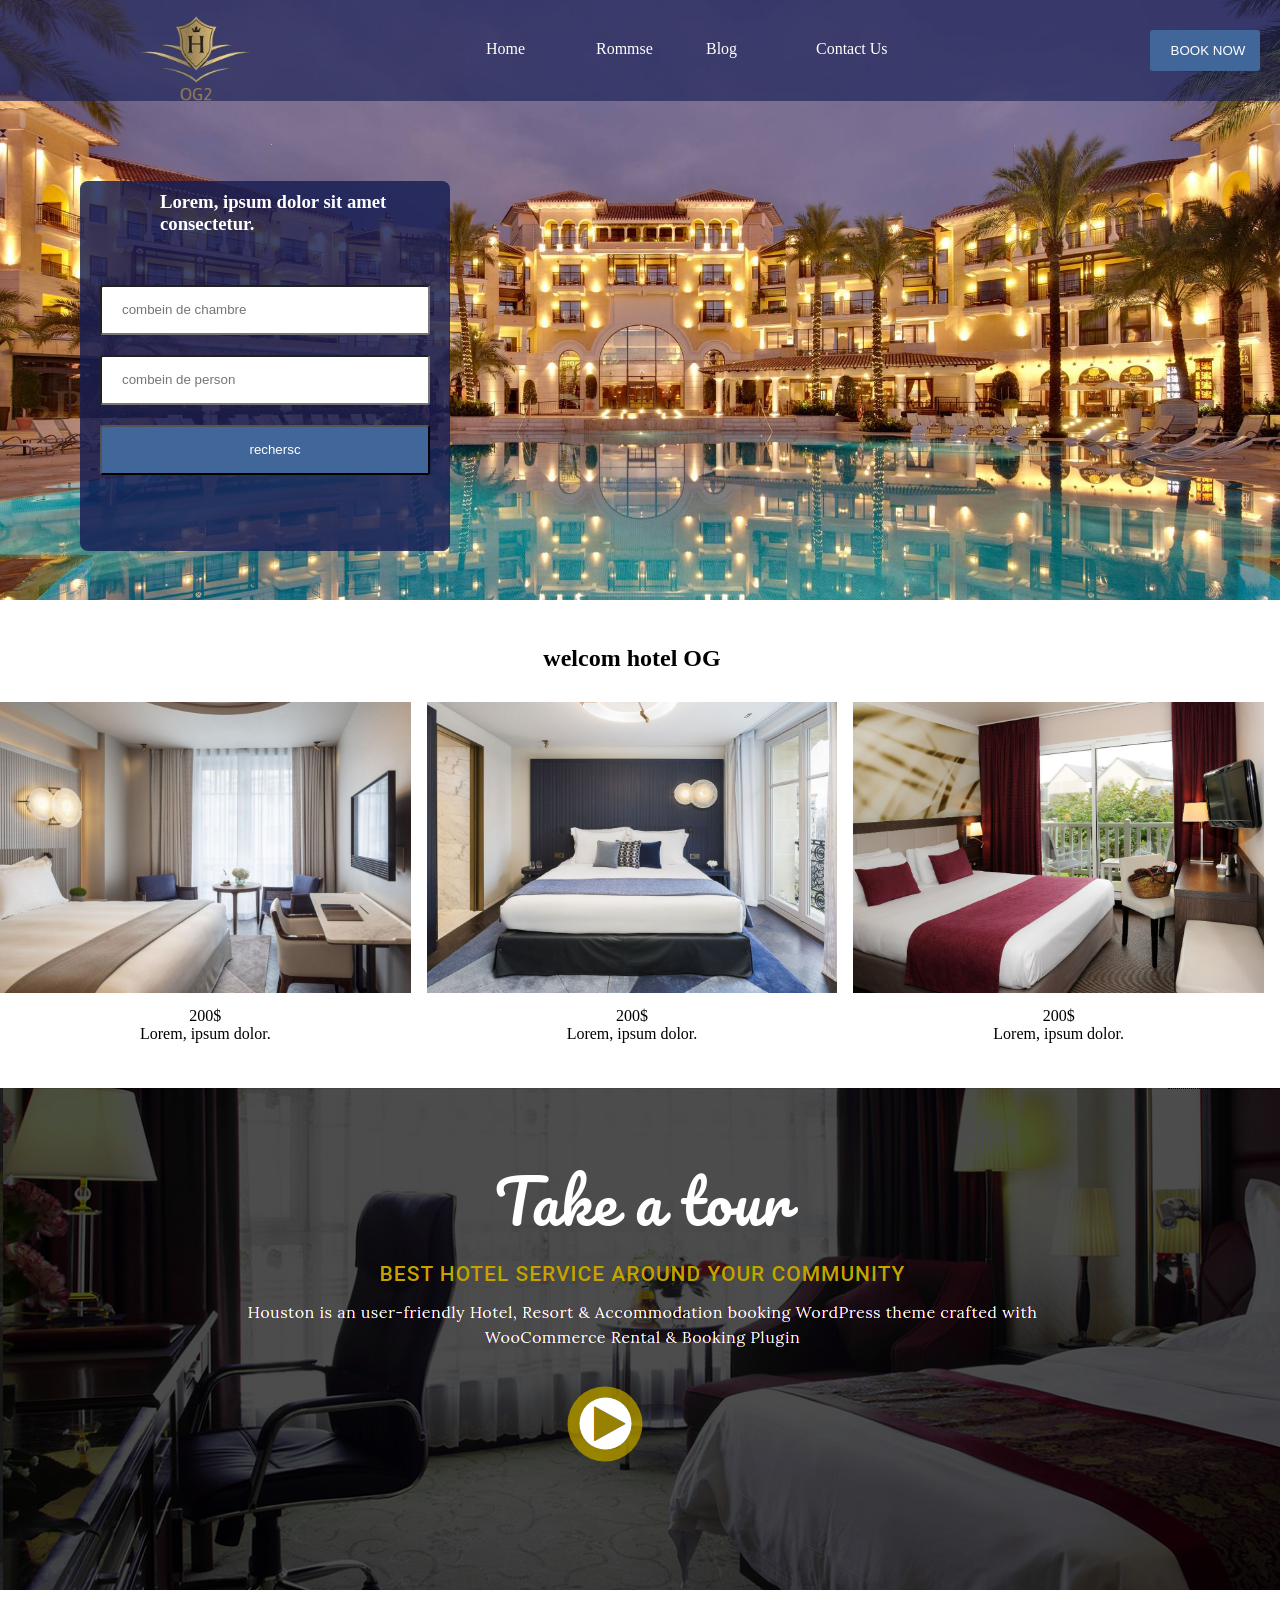
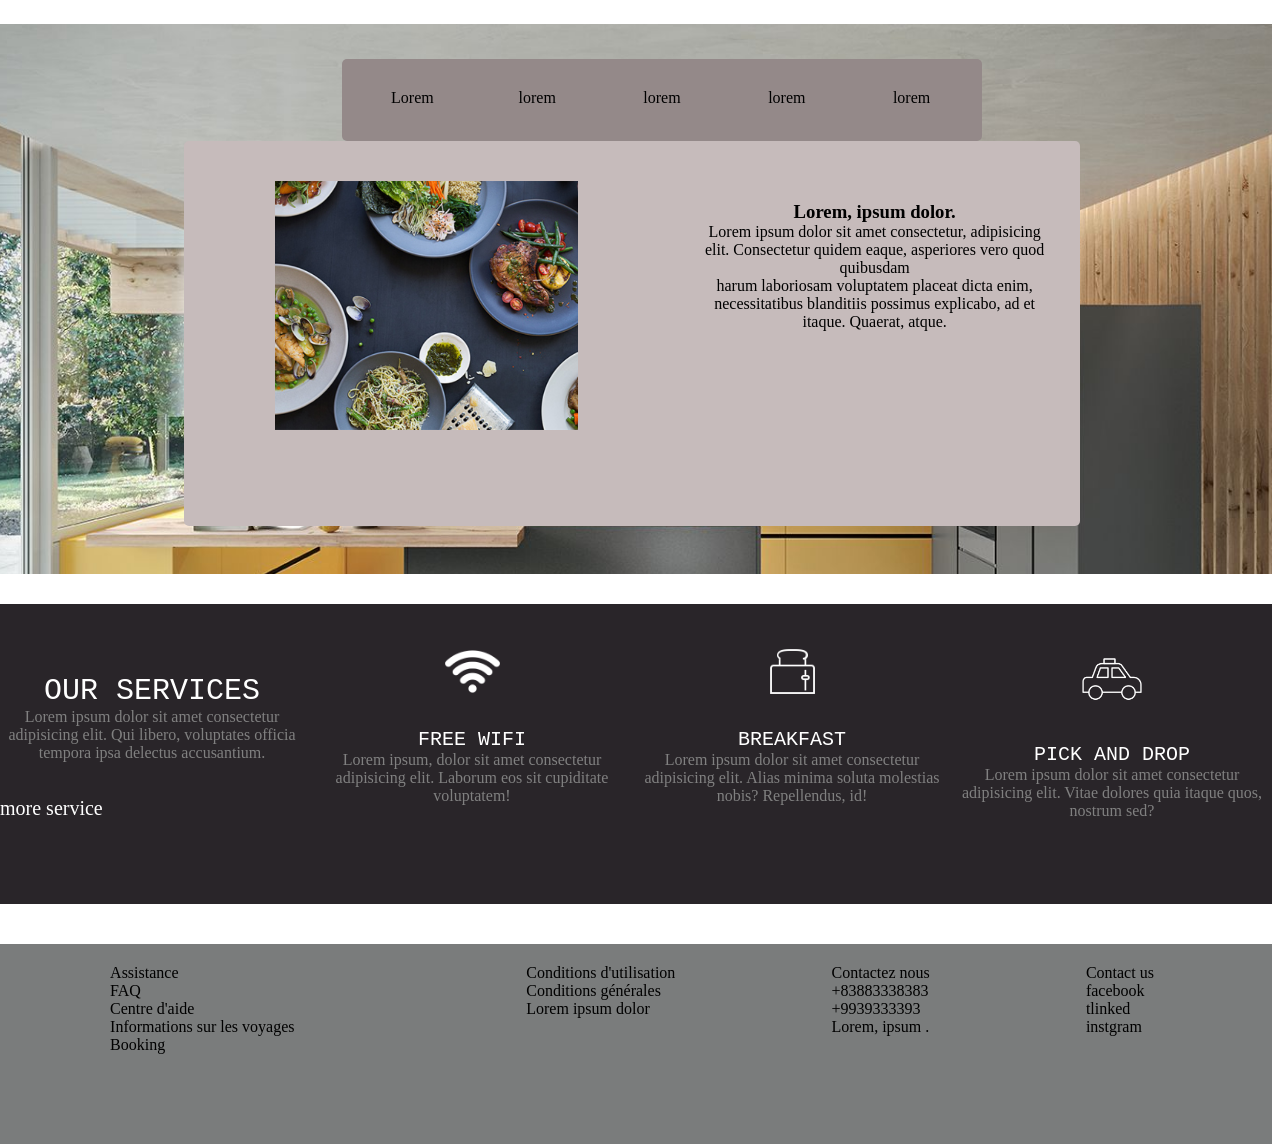
<file: projet5/index.html>
<!DOCTYPE html>
<html lang="en">
<head>
    <meta charset="UTF-8">
    <meta http-equiv="X-UA-Compatible" content="IE=edge">
    <meta name="viewport" content="width=device-width, initial-scale=1.0">
    <link rel="stylesheet" href="style.css">
    <link rel="stylesheet" href="grid.css">
    <link rel="stylesheet" href="https://cdnjs.cloudflare.com/ajax/libs/font-awesome/5.15.3/css/all.min.css"/>
    <title>Document</title>
</head>
<body>
    <section class="secmenu">
        <header class="hdr">
            <nav>
                <ul>
                    <img class="logo" src="1.png" alt="logo">
                    
                     <DIV class="div1"><div class="divli"><LI class="home"><a href="file:///C:/Users/solicode/Documents/GitHub/projet5-site-vitrine/projet5/projet.html">Home</a></LI>
                     <li class="rom"><a href="file:///C:/Users/solicode/Documents/GitHub/projet5-site-vitrine/projet5/index2.html">Rommse</a></li>
                     <li class="blog"><a href="">Blog</a></li>
                     <li class="us"><a href="file:///C:/Users/solicode/Documents/GitHub/projet5-site-vitrine/projet5/index3.html">Contact Us</a></li></div>
                     <button class="BOOK"><a href="">BOOK NOW</a></button>
                    </DIV>
                </ul>
            

                
            </nav>
        </header>
        <section class="sec1">
            <form >
                <div class="div2">
                <h3 class="p1">Lorem, ipsum dolor sit amet consectetur.</h3>
                <input class="text1" type="text" placeholder="combein de chambre">
                <input class="text2" type="text"  placeholder="combein de person ">
                <button class="but2"> rechersc</button>
            </div>
            </form>
        </section></section>
    <section class="row">
              <h2 class="col-lg-12 col-sm-12 col-md-12 p2">welcom hotel OG</h2>
             <section class="col-lg-4 col-sm-12 col-md-6"> 
                 <a href="file:///C:/Users/solicode/Documents/GitHub/projet5-site-vitrine/projet5/index2.html"><img src="1.1.jpg" alt=""></a>
                 <p class="pt">200$ <br>Lorem, ipsum dolor.</p>
             </section>
             <section class="col-lg-4 col-sm-12 col-md-6"><img src="2.1.jpg" alt="">
                 <p class="pt">200$ <br>Lorem, ipsum dolor.</p>
             </section>
             <section class="col-lg-4 col-sm-12 col-md-6"><img src="3.1.jpg" alt="">
                 <p class="pt">200$ <br>Lorem, ipsum dolor.</p>
            </section>
    </section>
    <section>
        <img class="scrin" src="scrin.png" alt="photo" >
    </section>
    <section class="sec45 row" >
        <section class="sec4 col-lg-6 col-sm-9 col-md-6">
        <p class="p11">Lorem </p> 
        <p> lorem</p>
        <p>lorem</p>
        <p> lorem</p>
        <p>lorem</p>
    
    </section>
        <section class=" row sec5 ">
          <div class="col-lg-6 col-sm-9 col-md-6">
            <img class="ima2 "src="imag2.PNG" alt="photo" > </div>
            <div class=" pato col-lg-5 col-sm-9 col-md-6"><h3 class="h">Lorem, ipsum dolor.</h3>
            <p id="psec4">Lorem ipsum dolor sit amet consectetur, adipisicing elit. Consectetur quidem eaque, asperiores vero quod quibusdam <br>harum laboriosam voluptatem placeat dicta enim, necessitatibus blanditiis possimus explicabo, ad et itaque. Quaerat, atque.</p></div>
         
          </section>
        </section>
     <section class="row sec6">
        <section class="col-lg-3 col-md-6 col-sm-12 sec61">
                 <p class=" our">OUR SERVICES</p>
                 <P class="lor22">Lorem ipsum dolor sit amet consectetur adipisicing elit. Qui libero, voluptates officia tempora ipsa delectus accusantium.</P>
                 <P class="more">more service</P>
        </section>
        <section class="col-lg-3 col-md-6 col-sm-12 sec61">
            
                 <img class="wifi" src="wifi.png" alt="image">
                 <P class="free">FREE WIFI</P>
                 <p class="lor22">Lorem ipsum, dolor sit amet consectetur adipisicing elit. Laborum eos sit cupiditate voluptatem!</p>
        </section>
        <section class="col-lg-3 col-md-6 col-sm-12 sec61">

                 <img class="tost" src="tost.png" alt="image" >      
                 <p class="free">BREAKFAST</p>
                 <p class="lor22">Lorem ipsum dolor sit amet consectetur adipisicing elit. Alias minima soluta molestias nobis? Repellendus, id!</p>
        </section>
        <section class=" col-lg-3 col-md-6 col-sm-12 sec61">
                 <img class="taxi" src="taxi.png" alt="image">
                 <p class="pick">PICK AND DROP</p>
                 <p class="lor22">Lorem ipsum dolor sit amet consectetur adipisicing elit. Vitae dolores quia itaque quos, nostrum sed?</p>
        </section>
    </section>
     <footer class="row" >
        <ul class=" li1">
            <li>Assistance</li>
            <li>FAQ</li>
            <li>Centre d'aide</li>
            <li>Informations sur les voyages</li>
            <li>Booking</li>
        </ul>
        <ul class="li2">
            <li>Conditions d'utilisation</li>
            <li>Conditions générales</li>
            <li>Lorem ipsum dolor </li>
        </ul>
        <ul class="li3 ">
            <li>Contactez nous</li>
            <li>+83883338383</li>
            <li>+9939333393</li>
            <li>Lorem, ipsum .</li>
        </ul>
        <ul class="li4 ">
            <li>Contact us</li>
            <li> facebook</li>
            <li>tlinked</li>
            <li>instgram</li>
        </ul>
    </footer>
</body>
</html>
</file>
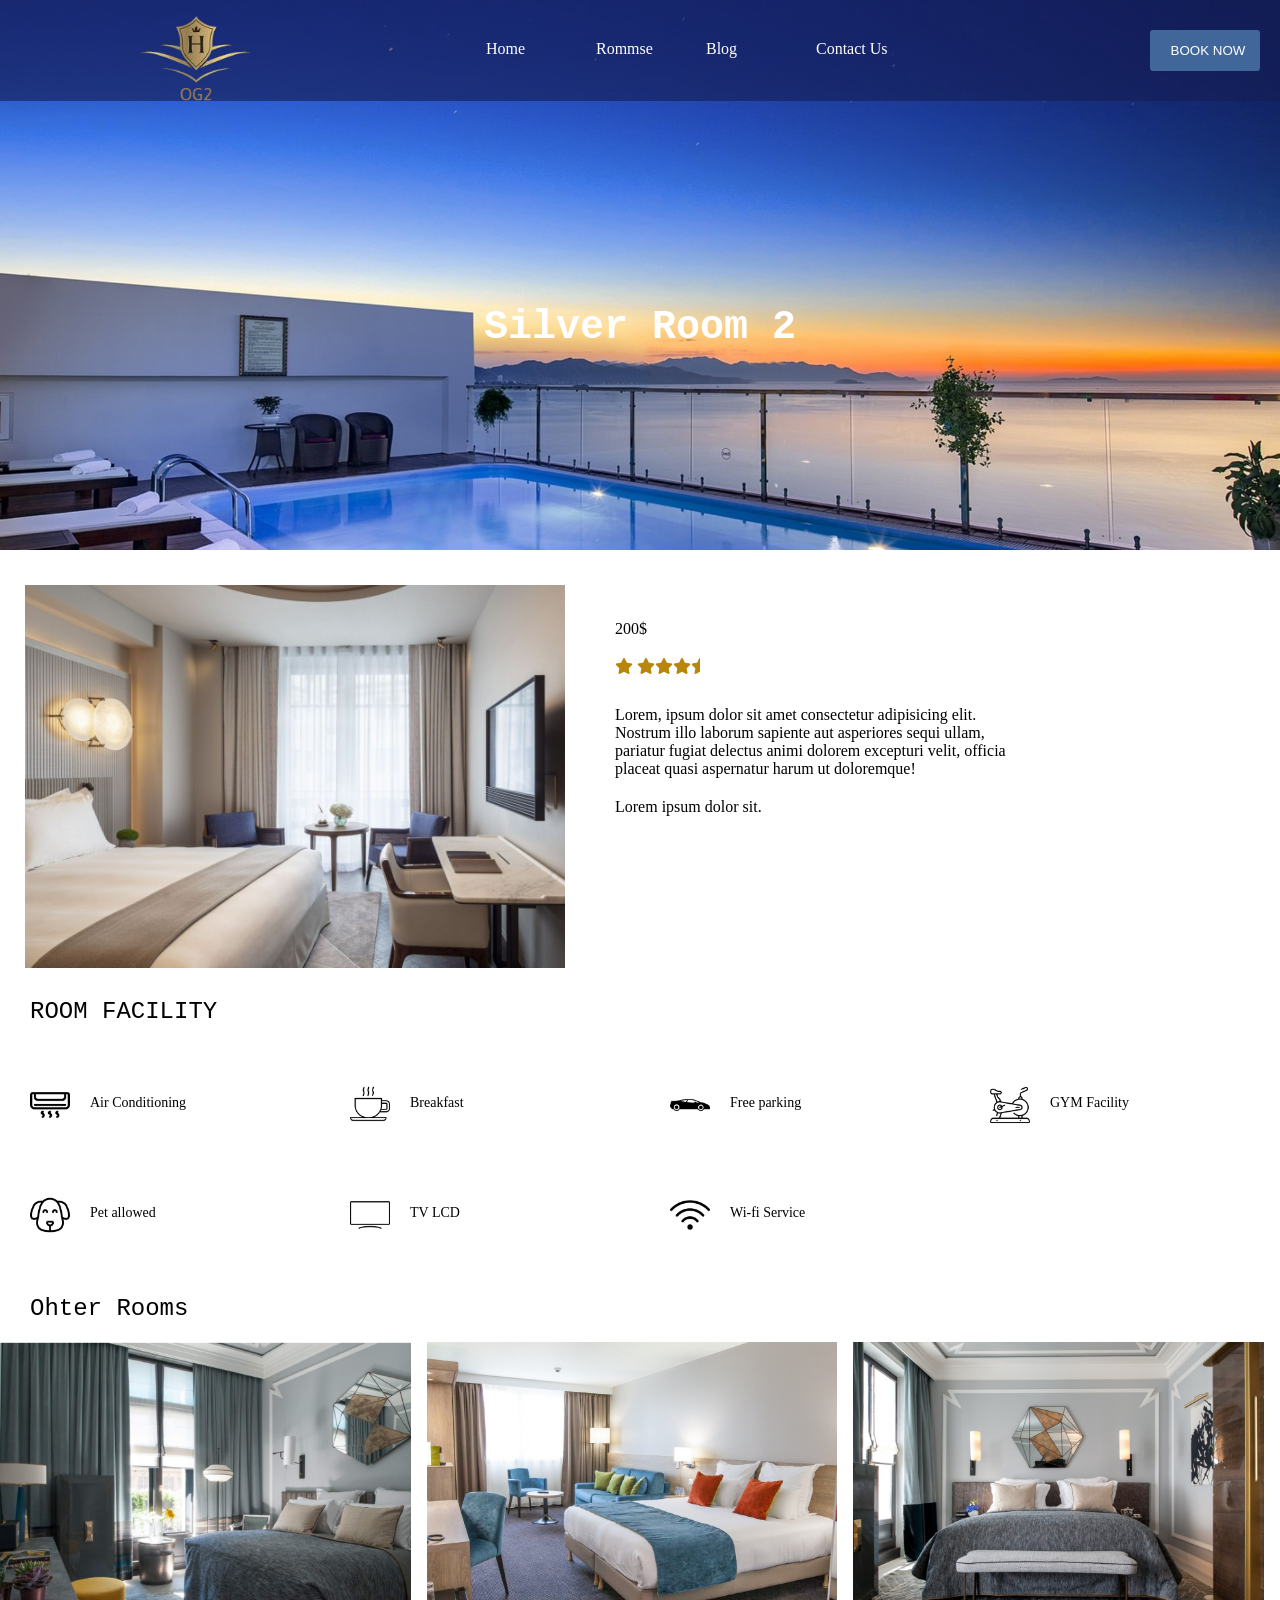
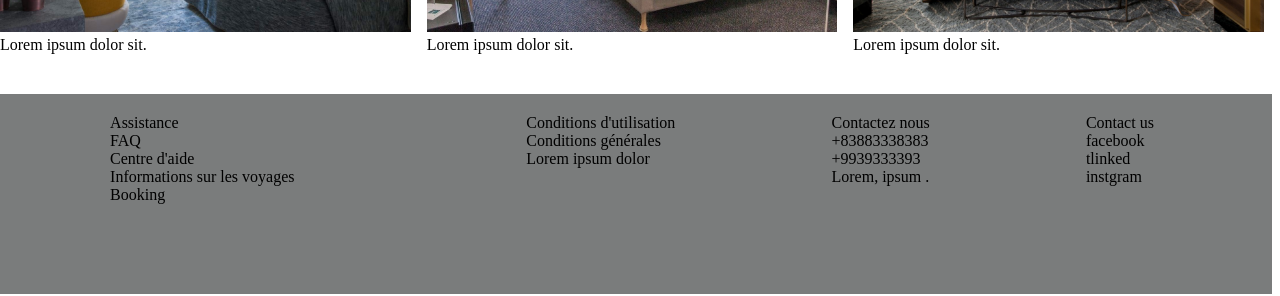
<file: projet5/index2.html>
<!DOCTYPE html>
<html lang="en">
<head>
    <meta charset="UTF-8">
    <meta http-equiv="X-UA-Compatible" content="IE=edge">
    <meta name="viewport" content="width=device-width, initial-scale=1.0">
    <link rel="stylesheet" href="style.css">
    <link rel="stylesheet" href="https://cdnjs.cloudflare.com/ajax/libs/font-awesome/6.0.0-beta2/css/all.min.css" integrity="sha512-YWzhKL2whUzgiheMoBFwW8CKV4qpHQAEuvilg9FAn5VJUDwKZZxkJNuGM4XkWuk94WCrrwslk8yWNGmY1EduTA==" crossorigin="anonymous" referrerpolicy="no-referrer" />
    <link rel="stylesheet" href="grid.css">
    <title>Document</title>
</head>
<body>
    <section class="secmenus">
        <header class="hdr">
            <nav>
                <ul>
                    <img class="logo" src="1.png" alt="logo">
                     <DIV class="div1"><div class="divli"><LI class="home"><a href="file:///C:/Users/solicode/Documents/GitHub/projet5-site-vitrine/projet5/projet.html">Home</a></LI>
                     <li class="rom"><a href="file:///C:/Users/solicode/Documents/GitHub/projet5-site-vitrine/projet5/index2.html">Rommse</a></li>
                     <li class="blog"><a href="">Blog</a></li>
                     <li class="us"><a href="file:///C:/Users/solicode/Documents/GitHub/projet5-site-vitrine/projet5/index3.html">Contact Us</a></li></div>
                     <button class="BOOK"><a href="">BOOK NOW</a></button>
                    </DIV>
                </ul>  
            </nav>
        </header>
        <section class="h11 col-lg-12 col-md-12 col-sm-12"><h1 class="h11">Silver Room 2</h1></section>
    </section> 
    <section class="sec22"><img src="1.1.jpg" class="img3" alt="pohto">
    <ul>
        <div class="text4"><li class="mani">200$</li>
        <li class="star"> <i class="fas fa-star"> <i class="fas fa-star"><i class="fas fa-star"><i class="fas fa-star"><i class="fas fa-star-half"></i></i></i></i></i></li>
        <li class="lor1">Lorem, ipsum dolor sit amet consectetur adipisicing elit. Nostrum illo laborum sapiente aut asperiores sequi ullam, pariatur fugiat delectus animi dolorem excepturi velit, officia placeat quasi aspernatur harum ut doloremque!</li>
        <li class="lor2" >Lorem ipsum dolor sit.</li>
    </div>
    </ul>
</section>
    <section class="row sec23">
        <div class="p12 col-sm-12 col-md-12 col-lg-12 col-xs-12"><p>ROOM FACILITY</p></div>
        <div class="div12 col-lg-3 col-md-4 col-sm-4 col-xs-6">
        <img class="icon12" src="air.png" alt="icon-air">
        <p class="p21">Air Conditioning</p></div>
        <div class="div12 col-lg-3 col-md-4 col-sm-4 col-xs-6">
            <img class="icon12" src="cafe.png" alt="icon-coffee">
            <p class="p21">Breakfast</p>
        </div>
        <div class="div12 col-lg-3 col-md-4 col-sm-4 col-xs-6">
            <img class="icon12" src="voiture.png" alt="icon-voiture">
            <p class="p21">Free parking</p>
        </div>
        <div class="div12 col-lg-3 col-md-4 col-sm-4 col-xs-6">
            <img class="icon12" src="gym.png" alt="icon-gym">
            <p class="p21">GYM Facility</p>
        </div>
        <div class="div12 col-lg-3 col-md-4 col-sm-4 col-xs-6">
            <img class="icon12" src="dog.png" alt="icon-dog">
            <p class="p21">Pet allowed</p>
        </div>
        <div class="div12 col-lg-3 col-md-4 col-sm-4 col-xs-6">
            <img class="icon12" src="tv.png" alt="icon-tv">
            <p class="p21">TV LCD</p>
        </div>
        <div class="div12 col-lg-6 col-md-4 col-sm-4 col-xs-6">
            <img class="icon12" src="wifi2.png" alt="icon-wifi">
            <p class="p21">Wi-fi Service</p>
        </div>
    </section>
    <section  class="row">
        <div class="col-lg-12 col-md-12 col-sm-12 col-xs-12 "><p class="p12">Ohter Rooms</p></div>
        <div class="col-lg-4 col-md-4 col-sm-12 col-xs-6"><img class="ohter" src="5.1.png" alt="image">
        <p>Lorem ipsum dolor sit.</p></div>
        <div class="col-lg-4 col-md-4 col-sm-12 col-xs-6"><img class="ohter" src="4.1.jpg" alt="image">
            <p>Lorem ipsum dolor sit.</p></div>
        <div class="col-lg-4 col-md-4 col-sm-12 col-xs-6"><img class="ohter" src="6.1.jpg" alt="image">
            <p>Lorem ipsum dolor sit.</p></div>
    </section>
    <footer class="row">
        <ul class=" li1">
            <li>Assistance</li>
            <li>FAQ</li>
            <li>Centre d'aide</li>
            <li>Informations sur les voyages</li>
            <li>Booking</li>
        </ul>
        <ul class="li2">
            <li>Conditions d'utilisation</li>
            <li>Conditions générales</li>
            <li>Lorem ipsum dolor </li>
        </ul>
        <ul class="li3 ">
            <li>Contactez nous</li>
            <li>+83883338383</li>
            <li>+9939333393</li>
            <li>Lorem, ipsum .</li>
        </ul>
        <ul class="li4 ">
            <li>Contact us</li>
            <li> facebook</li>
            <li>tlinked</li>
            <li>instgram</li>
        </ul>
    </footer>
</body>
</html>
</file>
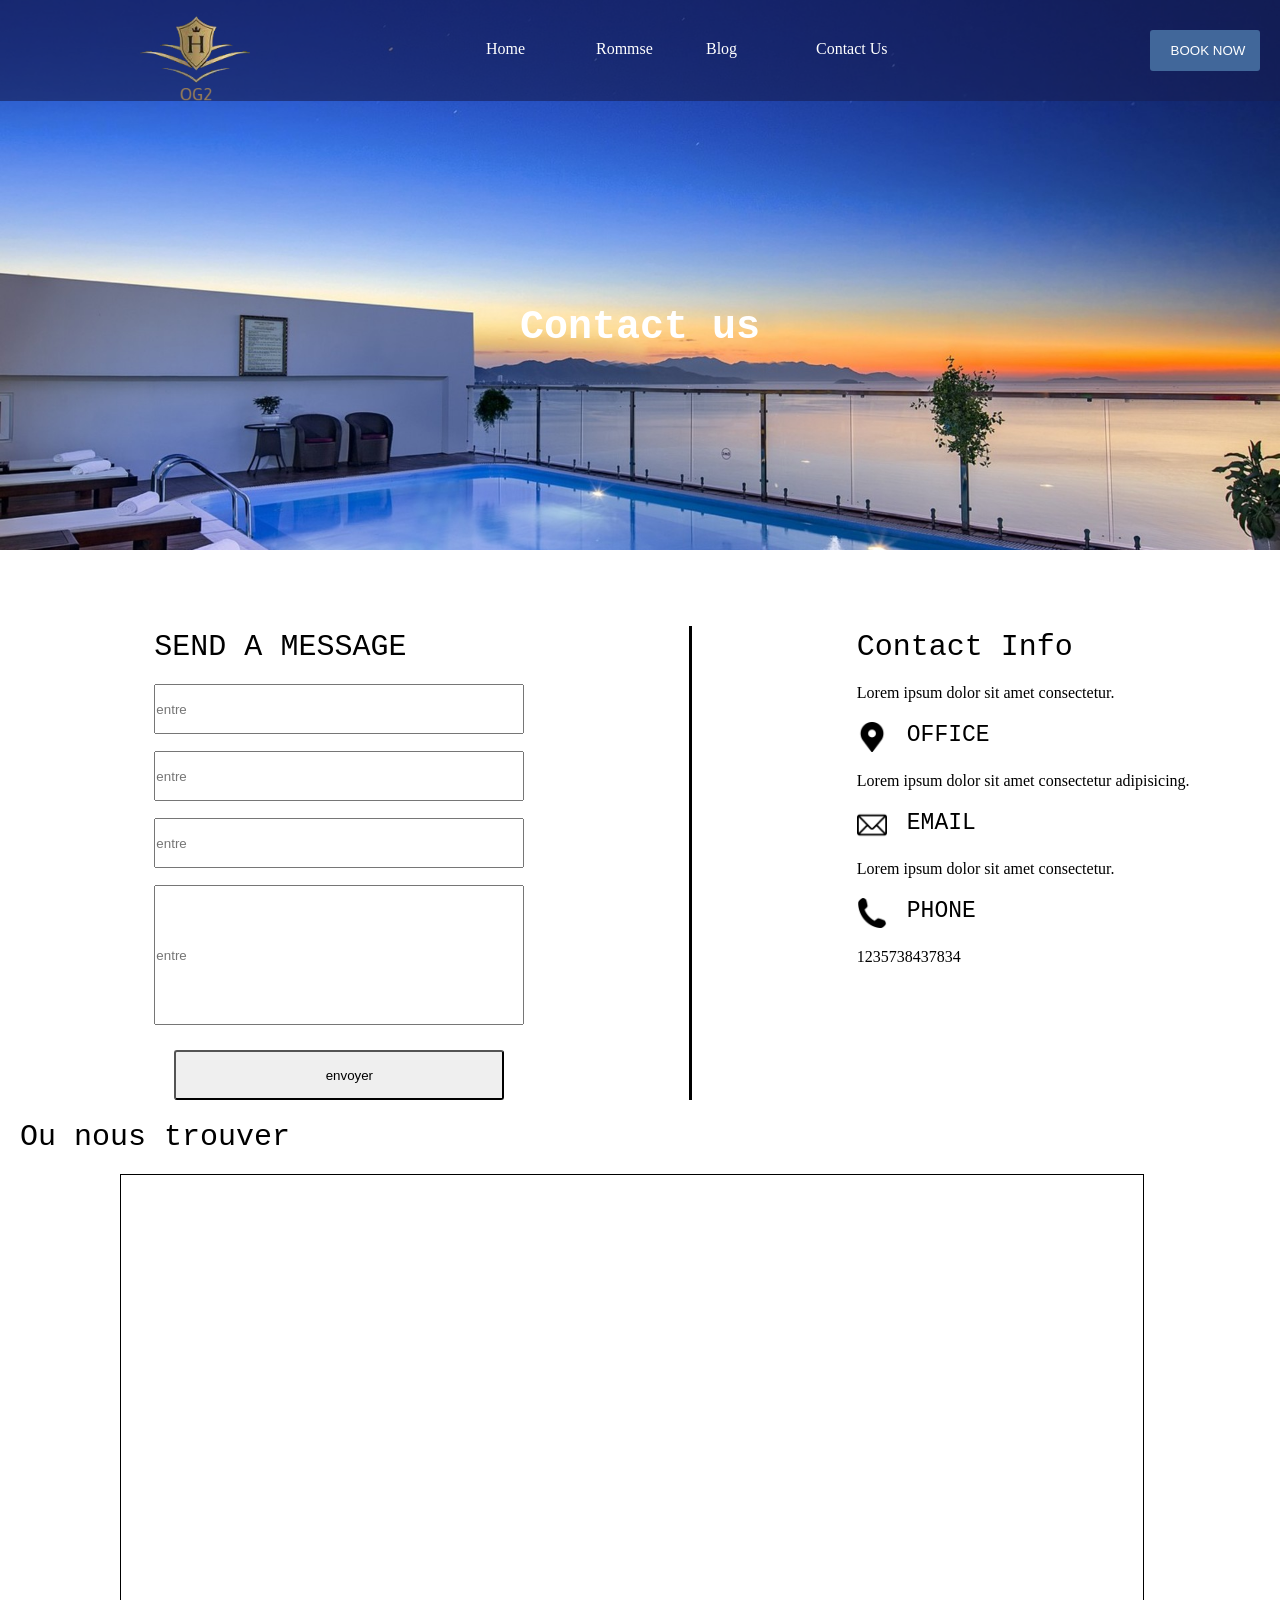
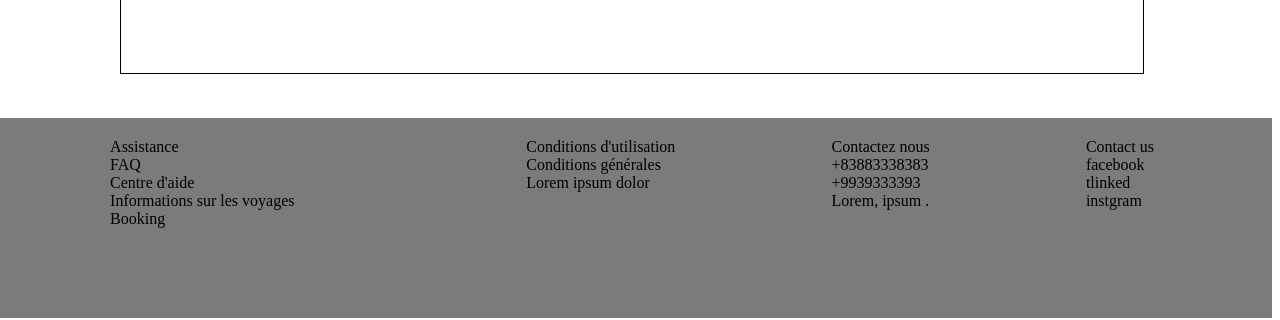
<file: projet5/index3.html>
<!DOCTYPE html>
<html lang="en">
<head>
    <meta charset="UTF-8">
    <meta http-equiv="X-UA-Compatible" content="IE=edge">
    <meta name="viewport" content="width=device-width, initial-scale=1.0">
    <link rel="stylesheet" href="style.css">
    <link rel="stylesheet" href="grid.css">
    <title>Document</title>
</head>
<body>
    <section class="secmenus">
    <header class="hdr">
        <nav>
            <ul>
                <img class="logo" src="1.png" alt="logo">
                 <DIV class="div1"><div class="divli"><LI class="home"><a href="file:///C:/Users/solicode/Documents/GitHub/projet5-site-vitrine/projet5/projet.html">Home</a></LI>
                 <li class="rom"><a href="file:///C:/Users/solicode/Documents/GitHub/projet5-site-vitrine/projet5/index2.html">Rommse</a></li>
                 <li class="blog"><a href="">Blog</a></li>
                 <li class="us"><a href="file:///C:/Users/solicode/Documents/GitHub/projet5-site-vitrine/projet5/index3.html">Contact Us</a></li></div>
                 <button class="BOOK"><a href="">BOOK NOW</a></button>
                </DIV>
            </ul>
        </nav>
    </header>
    <section class="h11 col-lg-12 col-md-12 col-sm-12"><h1 class="h11">Contact us</h1></section>
    </section>
    <section class="row">
        <div>
            <form class="form2">
                <p class="p33">SEND A MESSAGE</p>
                <input class="entre" type="text" placeholder="entre">
                <input class="mesa" type="text" placeholder="entre">
                <input class="op" type="text" placeholder="entre">
                <input class="nom" type="text" placeholder="entre">
                <button>envoyer</button>
            </form>
        </div>
        <div>
        <p class="vl"></p>
        </div>
        <div>
       <p class="p23">Contact Info</p>
       <p>Lorem ipsum dolor sit amet consectetur.</p>
       <div class="div13"><img class="place" src="place.png" alt="icone"><p class="p13">OFFICE</p></div>
       <p>Lorem ipsum dolor sit amet consectetur adipisicing.</p>
       <div class="div13"><img class="email" src="email.png" alt="icone"><p class="p13">EMAIL</p></div>
        <P>Lorem ipsum dolor sit amet consectetur.</P>
        <div class="div13"><img class="telephone" src="telephone.png" alt="icon"><p class="p13">PHONE</p></div>
       <P>1235738437834</P>
        </div>

    </section>
    <section>
        <p class="p43">Ou nous trouver</p>
        <iframe  frameborder="0" scrolling="no" marginheight="0" marginwidth="0" src="https://www.openstreetmap.org/export/embed.html?bbox=-5.848960879957303%2C35.73499401900363%2C-5.732231143629178%2C35.807836618051724&amp;layer=mapnik" style="border: 1px solid black"></iframe>
    </section>
    <footer class="row">
        <ul class=" li1">
            <li>Assistance</li>
            <li>FAQ</li>
            <li>Centre d'aide</li>
            <li>Informations sur les voyages</li>
            <li>Booking</li>
        </ul>
        <ul class="li2">
            <li>Conditions d'utilisation</li>
            <li>Conditions générales</li>
            <li>Lorem ipsum dolor </li>
        </ul>
        <ul class="li3 ">
            <li>Contactez nous</li>
            <li>+83883338383</li>
            <li>+9939333393</li>
            <li>Lorem, ipsum .</li>
        </ul>
        <ul class="li4 ">
            <li>Contact us</li>
            <li> facebook</li>
            <li>tlinked</li>
            <li>instgram</li>
        </ul>
    </footer>
</body>
</html>
</file>
<file: projet5/style.css>
*{
    box-sizing: border-box;
    max-width: 100%;
    padding: 0;
    margin: 0;
    list-style: none;
}
/*menu*/
.secmenu{
    background-image: url(backg.jpg);
    background-size: cover;
    height:600px;
}
.logo {
    width: 110px;
    margin-left: 140PX;
    margin-top: 15px;
   min-width: 80px; 
}
nav ul{
    display: flex;
    justify-content: space-between;
    list-style: none;
    background-color: #161e549f;
  
}

.div1{
    display: FLEX;
    justify-content: space-between;
    width: 800px;
}
.divli{
    display: flex;
}

.home, .rom,.blog ,.us{
    width: 110PX;
    height: 41PX;
    margin-top: 40PX;
    padding-left: 6PX;
    background-color: transparent;
    color: rgb(255, 255, 255);
    border: none;
    min-width: 80PX;
}
.home a:hover ,.rom a:hover,.blog a:hover ,.us a:hover{
color: #41679A;
}
.home a,.rom a,.blog a ,.us a{
text-decoration: none;
color: white;
}

.BOOK {
margin-left: 40px;
width: 110PX;
height: 41PX;
margin-top: 30PX;
padding-left: 6Px;
background-color:#41679A;
color: white;
border: none;
align-self: flex-start;
}
.BOOK :hover {
color: #17246471;}
.BOOK  a{
 text-decoration: none;
 color: #ffffff;}
 
  
 /* section1 */
.sec1{
    max-width: 100%;}
    .p1{
        width: 70%;
        margin-left: 80px;
        margin-top: 10px;
        color: white;
    }
    .text1{
        margin-top: 50px;
    }
    .text2{
        margin-top: 20px;
    }
    .but2{
        margin-top: 20px;
    }
    .sec1 form div{
            display: flex;
            flex-direction: column;
            max-width: 115%;
        }
    form{
            width: 370px;
            margin-left: 80px;
            padding-top: 80px;
        }
    .text1 ,.text2, button{
            padding-left: 20PX  ;
            margin-left: 20px;
            margin-right: 20px;
            height: 50PX;
            border-radius: 3PX; 
        }
    .div2{
            background-color: #161e54d2;
            border-radius: 8PX;
            height: 370PX;
        
        }
    
    .but2{
            background-color: #41679A;
            color: white;
        }
        @media (max-width: 858px){
            nav{
                flex-direction: column;
            }
       .logo{
         margin-left: 37%;
       }
       ul{
           flex-direction: column;
       }
       .div1, .BOOK button{
           display: flex;}
       .div1 li{
           margin-left: 5px;
           width: 90%;
           margin-bottom: 5px;
       }
       .BOOK {margin-right: 5px;
          margin-top:  25px;}
        .text1 ,.text2 {
             width: 90%;
             height: 40px;
          }
          .but2 {width: 90%;
            height: 10%;
        }
       .div2{height: 300px;
       }
        
       }
      
/*section2*/
.p2 ,.p3{
    text-align: center;
    margin-top: 45px;
    margin-bottom: 30PX;
}
.pt{
    text-align: center;
    margin-bottom: 15PX;
    margin-top: 10PX;
}
/*footer*/    
footer{
    background-color: #7A7C7C;
    height: 200PX;
    width:1440PX;
    margin-top: 40PX;
    padding-top: 20PX;

    min-width: 500px;
}
footer ul{
    list-style: none;

}

.li4{
    padding-right: 40PX;
}
.li1{
    padding-left: 40PX;
    width: 300px;
}
/*page3*/
.form2{
    display: flex;
    flex-direction: column;
}
.entre{
    height: 50px;
    margin-bottom: 17px;
}    
.mesa{
    height: 50px;
    margin-bottom: 17px;
}
.place , .email,.telephone{
    width: 30px;
}
.p13{
    font-size: 23px;
    font-family:monospace ;
    margin-left: 20px;
}
.div13{
    display: flex;
    margin-top: 20px;
margin-bottom: 20px;
}
.p23{
    font-size: 30px;
    font-family:monospace ;
    margin-top: 80px;
    margin-bottom: 20px;
}
.p43{
    font-size: 30px;
    font-family: monospace;
    margin-left: 20px;
    margin-top: 20px;
    margin-bottom: 20PX;

}
.p33{
    font-size: 30px;
    font-family:monospace ;
    margin-bottom: 20px;
    
}
.op{
    height: 50px;
    margin-bottom: 17px;
}
.nom{
    height: 140px;
    margin-bottom: 25px;
}
iframe{
    width: 80%;
   height: 500Px;
   margin-left: 120px;
}
.vl {
    margin-top: 76px;
    border-left: 3px solid black;
    height: 474px;
  }
 /*page2*/
.h11{
    text-align: center;
    font-size: 40px;
    font-family: monospace;
   margin-top: 16%;
   color: #ffffff;
}
.p21{
    margin-top: 30Px;
    font-size: 14px;
    margin-bottom: 20px;
    margin-left: 20px;
}
.secmenus{
    background-image: url(p2.jpg);
    background-size: cover;
    min-width: 500px;
    height:550px;
}
.img3{
width: 540PX;
margin-left: 25px;
margin-top: 35px;
} 
.star{
    color: darkgoldenrod;
    margin-top: 20px;
}
.sec22{
    display: flex;
    flex-wrap: wrap;
   
}
.div12{
    display: flex;
    margin-top: 20px;
    
}
.p12{
    margin-top: 30Px;
    font-family: monospace;
    font-size: 24px;
    margin-bottom: 20px;
    margin-left: 30px;
}
.icon12{
    width: 40px;
    padding-top: 20px;
    margin-left: 30px;
    padding-bottom: 30px;
}
.text4{
    width: 400px;
    margin-top: 70px;
    margin-left: 50px;
    list-style: none;
}
.mani{
    margin-bottom: 20px;
}
.lor1{
    margin-top: 30px;
}
.lor2{
    margin-top: 20px;
}
/* section4 */
.scrin{
    margin-top: 30px;
    margin-bottom: 30px;
}
.sec45{
    background-image: url(P22.jpg);
    max-width: 100%;
    width: 1440px;
    height: 550px;
    background-size: cover;
    margin-bottom: 30px;
    }
    .sec4{
      display: flex;
     height: 15%;
      width: 80%;
      margin-left: 60px;
      margin-top: 35px;
      background-color: #948989;
      border-radius: 5px;
    }
    
    .sec4 p{
      width: 55%;
      padding-top: 30px;
      display: flex;
      justify-content: center;
      
    }
    .sec5{
      margin-bottom: 49px;
     height: 70%;
    border-radius: 5px;
      background-color:#C6BBBB;
      max-width: 70%;
      margin-left:40px;
    }
    .ima2{
      margin-top: 40px;
    
      text-align: center;
      max-width: 70%;
     
    }
    .sec5{
      text-align: center;
      
    }
    .pato{
      margin-top: 60px;
    }
    /* section5 */
    .sec6{
        text-align: center;
       height: 300px;
       margin-bottom: 40px;
        background-color: #292529
    }
    .sec61{
        width: 80px;
       
    }
    .tost,.wifi{
        width: 55px;
        margin-top: 40Px;
    }
    .taxi {
        margin-top: 40px;
        width: 70px;
    }
    .more{
        margin-top:35px ;
        color: white;
        font-size: 20px;
        text-align:left;
    }
    .lor22{
        color: gray;
    }
    .our {
        margin-top: 70PX;
        font-size: 30px;
        font-family: monospace;
        color: white;
    }
    .pick{margin-top: 25Px;
         font-size: 20PX;
        font-family:monospace;
        color: white;
    
    }
    .free { margin-top: 25Px;
        font-size: 20px;
        font-family: monospace;
        color: rgb(255, 255, 255);
    }
    
    
    
        
    @media (max-width: 1199px){
        .sec4{
            margin-top: 10px ;
            border-radius: 5px;
            height: 10%;
            margin-right: 60px;
            background-color: grey;
            font-size: 15px;
          }
          .p11{
            border-radius:5px ;
          }
          .h11{
           font-size: 30px;
           margin-top:27%;
          }
          .sec45{
            height: 660px;
          }
          .psec4{
            padding-bottom: 50px;
          }
          .sec4 p{
          
           padding-left: 5px;
            display: flex;
            margin-right:15px;
          }
          .sec5{
            border-radius: 5px;
            max-width: 90%;
            margin-right: 30px;
            margin-bottom: 90px;
            height: 560px;
          }
          .ima2{
            width: 60%;
            margin-top: 50px;
          }
          .sec6{height: 1000px;}
          }
          @media (max-width: 768px){
        .sec61{width: 70%;
        }
    }
</file>
<file: projet5/grid.css>
.row{
    box-sizing: border-box;
    display: flex;
    justify-content:space-around;
    flex:0 1 auto;
    flex-direction: row;
    flex-wrap: wrap;
    margin-right: -0.5rem;
    margin-left: -0.5rem;
}
/* xs =  x-small */
.col-xs,
.col-xs-1,
.col-xs-2,
.col-xs-3,
.col-xs-4,
.col-xs-5,
.col-xs-6,
.col-xs-7,
.col-xs-8,
.col-xs-9,
.col-xs-10,
.col-xs-11,
.col-xs-12 {
  box-sizing: border-box;
  flex: 0 0 auto;
  padding-right: 0.5rem;
  padding-left: 0.5rem;
}

.col-xs {
  flex-grow: 1;
  flex-basis: 0;
  max-width: 100%;
}

.col-xs-1 {
  flex-basis: 8.33333333%;
  max-width: 8.33333333%;
}

.col-xs-2 {
  flex-basis: 16.66666667%;
  max-width: 16.66666667%;
}

.col-xs-3 {
  flex-basis: 25%;
  max-width: 25%;
}

.col-xs-4 {
  -ms-flex-preferred-size: 33.33333333%;
  flex-basis: 33.33333333%;
  max-width: 33.33333333%;
}

.col-xs-5 {
  -ms-flex-preferred-size: 41.66666667%;
  flex-basis: 41.66666667%;
  max-width: 41.66666667%;
}

.col-xs-6 {
  -ms-flex-preferred-size: 50%;
  flex-basis: 50%;
  max-width: 50%;
}

.col-xs-7 {
  -ms-flex-preferred-size: 58.33333333%;
  flex-basis: 58.33333333%;
  max-width: 58.33333333%;
}

.col-xs-8 {
  -ms-flex-preferred-size: 66.66666667%;
  flex-basis: 66.66666667%;
  max-width: 66.66666667%;
}

.col-xs-9 {
  -ms-flex-preferred-size: 75%;
  flex-basis: 75%;
  max-width: 75%;
}

.col-xs-10 {
  -ms-flex-preferred-size: 83.33333333%;
  flex-basis: 83.33333333%;
  max-width: 83.33333333%;
}

.col-xs-11 {
  -ms-flex-preferred-size: 91.66666667%;
  flex-basis: 91.66666667%;
  max-width: 91.66666667%;
}

.col-xs-12 {
  -ms-flex-preferred-size: 100%;
  flex-basis: 100%;
  max-width: 100%;
}
@media only screen and (min-width: 48em) {
    .container {
      width: 49rem;
    }
    .col-sm,
    .col-sm-1,
    .col-sm-2,
    .col-sm-3,
    .col-sm-4,
    .col-sm-5,
    .col-sm-6,
    .col-sm-7,
    .col-sm-8,
    .col-sm-9,
    .col-sm-10,
    .col-sm-11,
    .col-sm-12{
       box-sizing: border-box;
       flex:0 0 auto;
       padding-left: 0.5rem;
       padding-right: 0.5rem;
   }
   .col-sm{
       flex-grow: 1;
       flex-basis: 0;
       max-width: 100%;
   }
   .col-sm-1{
       flex-basis: 8.3333333%;
       max-width:8.3333333% ;
   }
   .col-sm-2{
       flex-basis: 16.6666666%;
       max-width:16.6666666% ;
   }
   .col-sm-3{
       flex-basis: 25%;
       max-width:25% ;
   }
   .col-sm-4{
       flex-basis: 33.3333333%;
       max-width:33.3333333% ;
   }
   .col-sm-5{
       flex-basis: 41.666666%;
       max-width:41.66666% ;
   }
   .col-sm-6{
       flex-basis: 50%;
       max-width:50% ;
   }
   .col-sm-7{
       flex-basis: 58.3333333%;
       max-width:58.3333333% ;
   }
   .col-sm-8{
       flex-basis: 66.666666%;
       max-width:66.666666% ;
   }
   .col-sm-9{
       flex-basis: 75%;
       max-width:75% ;
   }
   .col-sm-10{
       flex-basis: 83.3333333%;
       max-width:83.3333333% ;
   }
   .col-sm-11{
       flex-basis: 91.666666%;
       max-width:91.6666666% ;
   }
   .col-sm-12{
       flex-basis: 100%;
       max-width:100% ;
   }
}


 @media only screen and (min-width: 64em) {
    .container {
      width: 65rem;
    }
    .col-md,
    .col-md-1,
    .col-md-2,
    .col-md-3,
    .col-md-4,
    .col-md-5,
    .col-md-6,
    .col-md-7,
    .col-md-8,
    .col-md-9,
    .col-md-10,
    .col-md-11,
    .col-md-12{
        box-sizing: border-box;
        flex:0 0 auto;
        padding-left: 0.5rem;
        padding-right: 0.5rem;
    }
    .col-md{
        flex-grow: 1;
        flex-basis: 0;
        max-width: 100%;
    }
    .col-md-1{
        flex-basis: 8.3333333%;
        max-width:8.3333333% ;
    }
    .col-md-2{
        flex-basis: 16.6666666%;
        max-width:16.6666666% ;
    }
    .col-md-3{
        flex-basis: 25%;
        max-width:25% ;
    }
    .col-md-4{
        flex-basis: 33.3333333%;
        max-width:33.3333333% ;
    }
    .col-md-5{
        flex-basis: 41.666666%;
        max-width:41.66666% ;
    }
    .col-md-6{
        flex-basis: 50%;
        max-width:50% ;
    }
    .col-md-7{
        flex-basis: 58.3333333%;
        max-width:58.3333333% ;
    }
    .col-md-8{
        flex-basis: 66.666666%;
        max-width:66.666666% ;
    }
    .col-md-9{
        flex-basis: 75%;
        max-width:75% ;
    }
    .col-md-10{
        flex-basis: 83.3333333%;
        max-width:83.3333333% ;
    }
    .col-md-11{
        flex-basis: 91.666666%;
        max-width:91.6666666% ;
    }
    .col-md-12{
        flex-basis: 100%;
        max-width:100% ;
       }
   }
  


/* lg */
@media only screen and (min-width: 75em) {
    .container {
      width: 76rem;
    }

    .col-lg,
    .col-lg-1,
    .col-lg-2,
    .col-lg-3,
    .col-lg-4,
    .col-lg-5,
    .col-lg-6,
    .col-lg-7,
    .col-lg-8,
    .col-lg-9,
    .col-lg-10,
    .col-lg-11,
    .col-lg-12{
        box-sizing: border-box;
        flex:0 0 auto;
        padding-left: 0.5rem;
        padding-right: 0.5rem;
    }
    .col-lg{
        flex-grow: 1;
        flex-basis: 0;
        max-width: 100%;
    }
    .col-lg-1{
        flex-basis: 8.3333333%;
        max-width:8.3333333% ;
    }
    .col-lg-2{
        flex-basis: 16.6666666%;
        max-width:16.6666666% ;
    }
    .col-lg-3{
        flex-basis: 25%;
        max-width:25% ;
    }
    .col-lg-4{
        flex-basis: 33.3333333%;
        max-width:33.3333333% ;
    }
    .col-lg-5{
        flex-basis: 41.666666%;
        max-width:41.66666% ;
    }
    .col-lg-6{
        flex-basis: 50%;
        max-width:50% ;
    }
    .col-lg-7{
        flex-basis: 58.3333333%;
        max-width:58.3333333% ;
    }
    .col-lg-8{
        flex-basis: 66.666666%;
        max-width:66.666666% ;
    }
    .col-lg-9{
        flex-basis: 75%;
        max-width:75% ;
    }
    .col-lg-10{
        flex-basis: 83.3333333%;
        max-width:83.3333333% ;
    }
    .col-lg-11{
        flex-basis: 91.666666%;
        max-width:91.6666666% ;
    }
    .col-lg-12{
        flex-basis: 100%;
        max-width:100% ;
    }
    
  }
</file>
